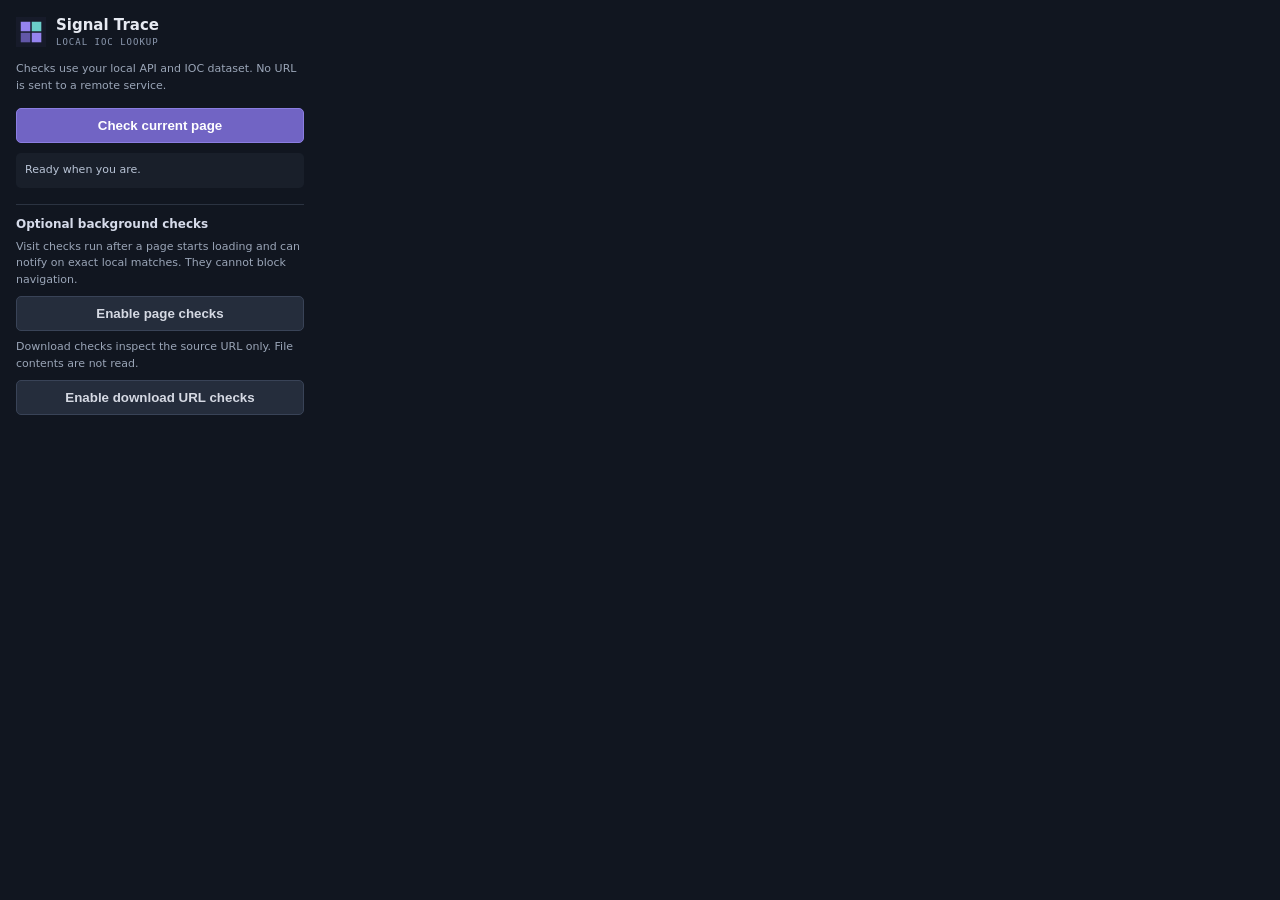
<file: browser_extension/popup.html>
<!doctype html>
<html lang="en">
<head>
  <meta charset="utf-8">
  <meta name="viewport" content="width=device-width, initial-scale=1">
  <title>Signal Trace</title>
  <link rel="stylesheet" href="popup.css">
</head>
<body>
  <header><img src="icon.png" alt=""><div><strong>Signal Trace</strong><small>LOCAL IOC LOOKUP</small></div></header>
  <p class="intro">Checks use your local API and IOC dataset. No URL is sent to a remote service.</p>
  <button id="check-page" class="primary">Check current page</button>
  <div id="result" role="status" class="result">Ready when you are.</div>
  <section><h2>Optional background checks</h2>
    <p>Visit checks run after a page starts loading and can notify on exact local matches. They cannot block navigation.</p>
    <button id="toggle-pages" class="secondary">Enable page checks</button>
    <p>Download checks inspect the source URL only. File contents are not read.</p>
    <button id="toggle-downloads" class="secondary">Enable download URL checks</button>
  </section>
  <script src="popup.js"></script>
</body>
</html>
</file>
<file: browser_extension/popup.css>
:root{color-scheme:dark;font:13px system-ui,sans-serif;background:#111620;color:#e7eaf2}*{box-sizing:border-box}body{width:320px;margin:0;padding:16px}header{display:flex;gap:10px;align-items:center}header img{width:30px;height:30px}header strong{font-size:15px}header small{display:block;color:#8d9ab0;font:9px monospace;letter-spacing:1px;margin-top:3px}.intro,section p{font-size:11px;line-height:1.5;color:#9aa5b7}.intro{margin:14px 0}.primary,.secondary{width:100%;border-radius:5px;padding:9px 10px;font-weight:600;cursor:pointer}.primary{color:white;background:#7164c4;border:1px solid #8b7ee1}.secondary{color:#d5d9e3;background:#252d3c;border:1px solid #394357}.result{margin-top:10px;padding:9px;border-radius:5px;background:#191f2a;color:#b9c4d6;font-size:11px;line-height:1.5;overflow-wrap:anywhere}.result.match{border:1px solid #92525e;color:#f1c0c5}.result.error{border:1px solid #7d5f39;color:#eed2a6}section{margin-top:16px;padding-top:12px;border-top:1px solid #2b3341}h2{font-size:12px;margin:0 0 7px;color:#d6dbea}section p{margin:8px 0}.secondary[disabled]{opacity:.6;cursor:wait}
</file>
